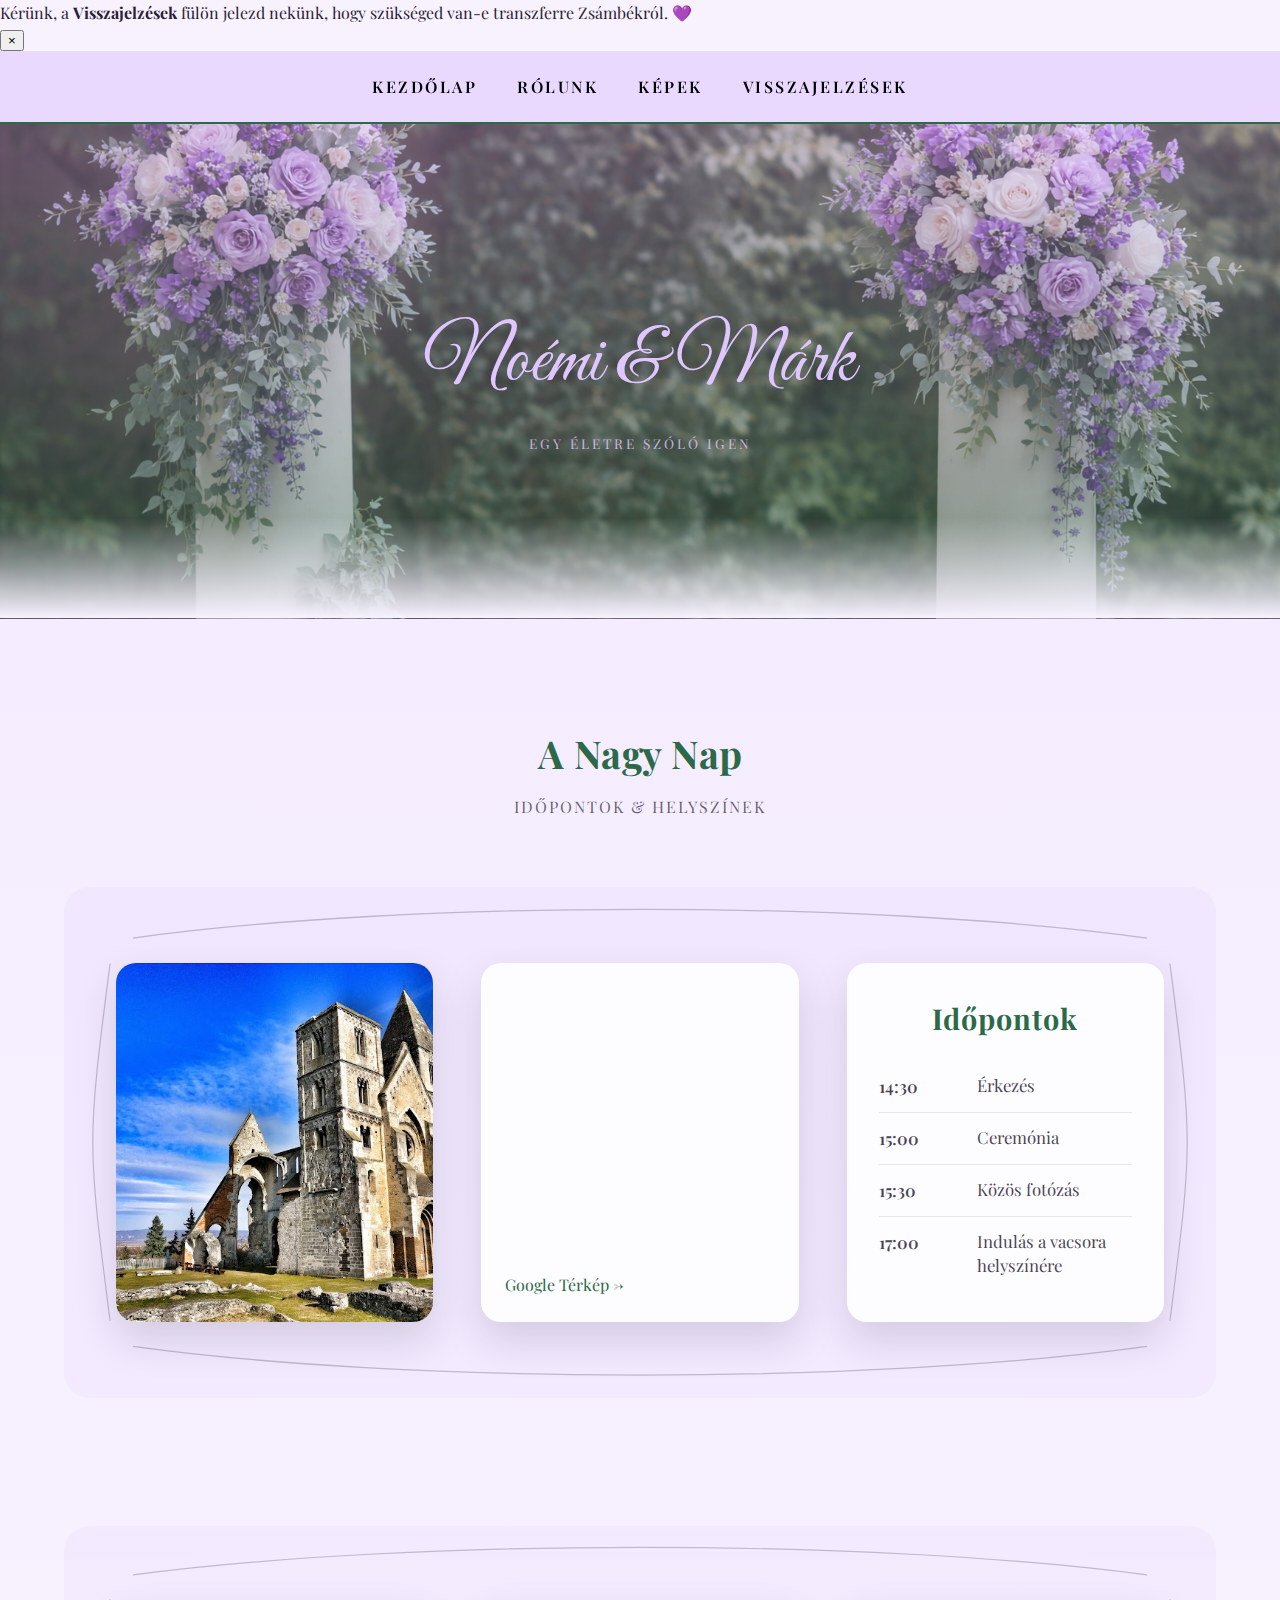
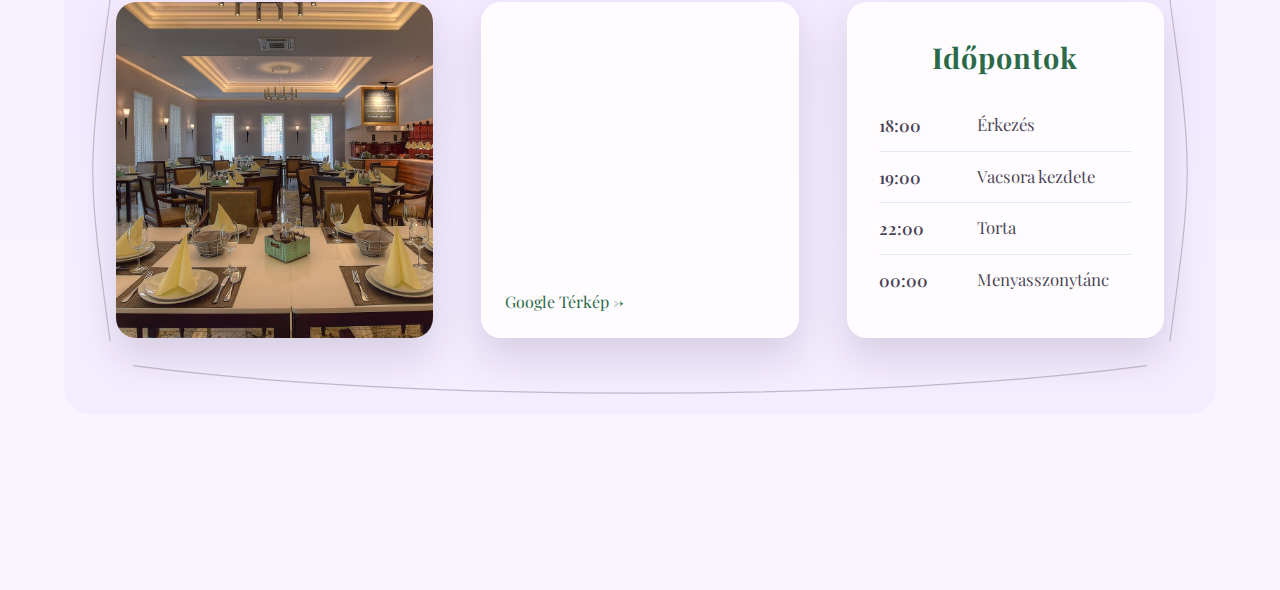
<file: index.html>
<!DOCTYPE html>
<html lang="en">

<head>
    <meta charset="UTF-8">
    <title>Noémi & Márk</title>
    <link rel="stylesheet" href="styles.css">
</head>

<script>
  const closeNavGuide = document.getElementById("closeNavGuide");
  const navGuide = document.getElementById("navGuide");

  closeNavGuide.addEventListener("click", function () {
    navGuide.style.display = "none";
  });
</script>
    
<body>

    <div class="nav-guide" id="navGuide">
  <div class="nav-guide-text">
    Kérünk, a <strong>Visszajelzések</strong> fülön jelezd nekünk, hogy szükséged van-e transzferre Zsámbékról. 💜
  </div>
  <button class="nav-guide-close" id="closeNavGuide" aria-label="Bezárás">
    ×
  </button>
</div>
    
<nav>
  <a href="index.html">Kezdőlap</a>
  <a href="rolunk.html">Rólunk</a>
  <a href="pictures.html">Képek</a>
  <a href="registry.html">Visszajelzések</a>
    
</nav>


    <section class="hero">
        <div class="hero-content">
            <div class="names">Noémi & Márk</div>
            <div class="subtitle">Egy életre szóló Igen</div>
        </div>
    </section>


    <section class="locations-section">

        <div class="section-header">
            <h2>A Nagy Nap</h2>
            <p>Időpontok & Helyszínek</p>
        </div>

        <div class="locations-day-grid">

            <!-- ROW 1: Zsámbéki Romtemplom -->
            <section class="decorated">

                <!-- SVG vine border -->
                <svg class="vine-border" viewBox="0 0 1000 400" preserveAspectRatio="none">
                    <!-- Top vine -->
                    <path d="M60,40 C300,10 700,10 940,40" stroke="#2C2433" stroke-width="1" fill="none"
                        opacity="0.25" />

                    <!-- Bottom vine -->
                    <path d="M60,360 C300,390 700,390 940,360" stroke="#2C2433" stroke-width="1" fill="none"
                        opacity="0.25" />

                    <!-- Left vine -->
                    <path d="M40,60 C20,200 20,200 40,340" stroke="#2C2433" stroke-width="1" fill="none"
                        opacity="0.25" />

                    <!-- Right vine -->
                    <path d="M960,60 C980,200 980,200 960,340" stroke="#2C2433" stroke-width="1" fill="none"
                        opacity="0.25" />
                </svg>

                <!-- YOUR EXISTING ROW (unchanged) -->
                <div class="day-row">

                    <!-- Image -->
                    <div class="day-image">
                        <img src="1.jpg" alt="Zsámbéki Romtemplom">
                    </div>

                    <!-- Map -->
                    <div class="day-map">
                        <iframe src="https://www.google.com/maps?q=Zs%C3%A1mb%C3%A9ki%20Romtemplom&output=embed"
                            loading="lazy">
                        </iframe>

                        <a href="https://www.google.com/maps/place/Zs%C3%A1mb%C3%A9ki+Romtemplom/@47.5493387,18.7122621,565m/data=!3m2!1e3!4b1!4m6!3m5!1s0x476a7271c5ea17f9:0xcf1ba112addd4d92!8m2!3d47.5493387!4d18.714837!16s%2Fg%2F1tfcs03c?entry=ttu&g_ep=EgoyMDI2MDIwMS4wIKXMDSoASAFQAw%3D%3D" target="_blank">
                            Google Térkép →
                        </a>
                    </div>

                    <!-- Timetable -->
                    <div class="timetable">
                        <h4>Időpontok</h4>
                        <ul class="timeline">
                            <li><span class="time">14:30</span><span class="event">Érkezés</span></li>
                            <li><span class="time">15:00</span><span class="event">Ceremónia</span></li>
                            <li><span class="time">15:30</span><span class="event">Közös fotózás</span></li>
                            <li><span class="time">17:00</span><span class="event">Indulás a vacsora helyszínére</span></li>
                        </ul>
                    </div>

                </div>

            </section>



            <!-- ROW 2: Mimama konyhája -->
            <section class="decorated">

                <!-- SVG vine border -->
                <svg class="vine-border" viewBox="0 0 1000 400" preserveAspectRatio="none">
                    <!-- Top vine -->
                    <path d="M60,40 C300,10 700,10 940,40" stroke="#2C2433" stroke-width="1" fill="none"
                        opacity="0.25" />

                    <!-- Bottom vine -->
                    <path d="M60,360 C300,390 700,390 940,360" stroke="#2C2433" stroke-width="1" fill="none"
                        opacity="0.25" />

                    <!-- Left vine -->
                    <path d="M40,60 C20,200 20,200 40,340" stroke="#2C2433" stroke-width="1" fill="none"
                        opacity="0.25" />

                    <!-- Right vine -->
                    <path d="M960,60 C980,200 980,200 960,340" stroke="#2C2433" stroke-width="1" fill="none"
                        opacity="0.25" />
                </svg>
                <div class="day-row">

                    <!-- Image -->
                    <div class="day-image">
                        <img src="2.jpg" alt="Mimama konyhája">
                    </div>

                    <!-- Map -->
                    <div class="day-map">

                        <iframe src="https://www.google.com/maps?q=Mimama%20Konyh%C3%A1ja&output=embed" loading="lazy">
                        </iframe>

                        <a href="https://www.google.com/maps/place/Mimama+Konyh%C3%A1ja/@47.4710027,19.0214587,17z/data=!3m1!4b1!4m6!3m5!1s0x4741ddc5dc1827e7:0x57488751af0c3adc!8m2!3d47.4709991!4d19.0240336!16s%2Fg%2F11f1210s2b?entry=ttu&g_ep=EgoyMDI2MDEyOC4wIKXMDSoASAFQAw%3D%3D"
                            target="_blank">
                            Google Térkép →
                        </a>
                    </div>

                    <!-- Timetable -->
                    <div class="timetable">
                        <h4>Időpontok</h4>

                        <ul class="timeline">
                            <li><span class="time">18:00</span><span class="event">Érkezés</span></li>
                            <li><span class="time">19:00</span><span class="event">Vacsora kezdete</span></li>
                            <li><span class="time">22:00</span><span class="event">Torta</span></li>
                            <li><span class="time">00:00</span><span class="event">Menyasszonytánc</span></li>
                        </ul>
                    </div>

                </div>
            </section>

        </div>

    </section>

</body>

</html>
</file>
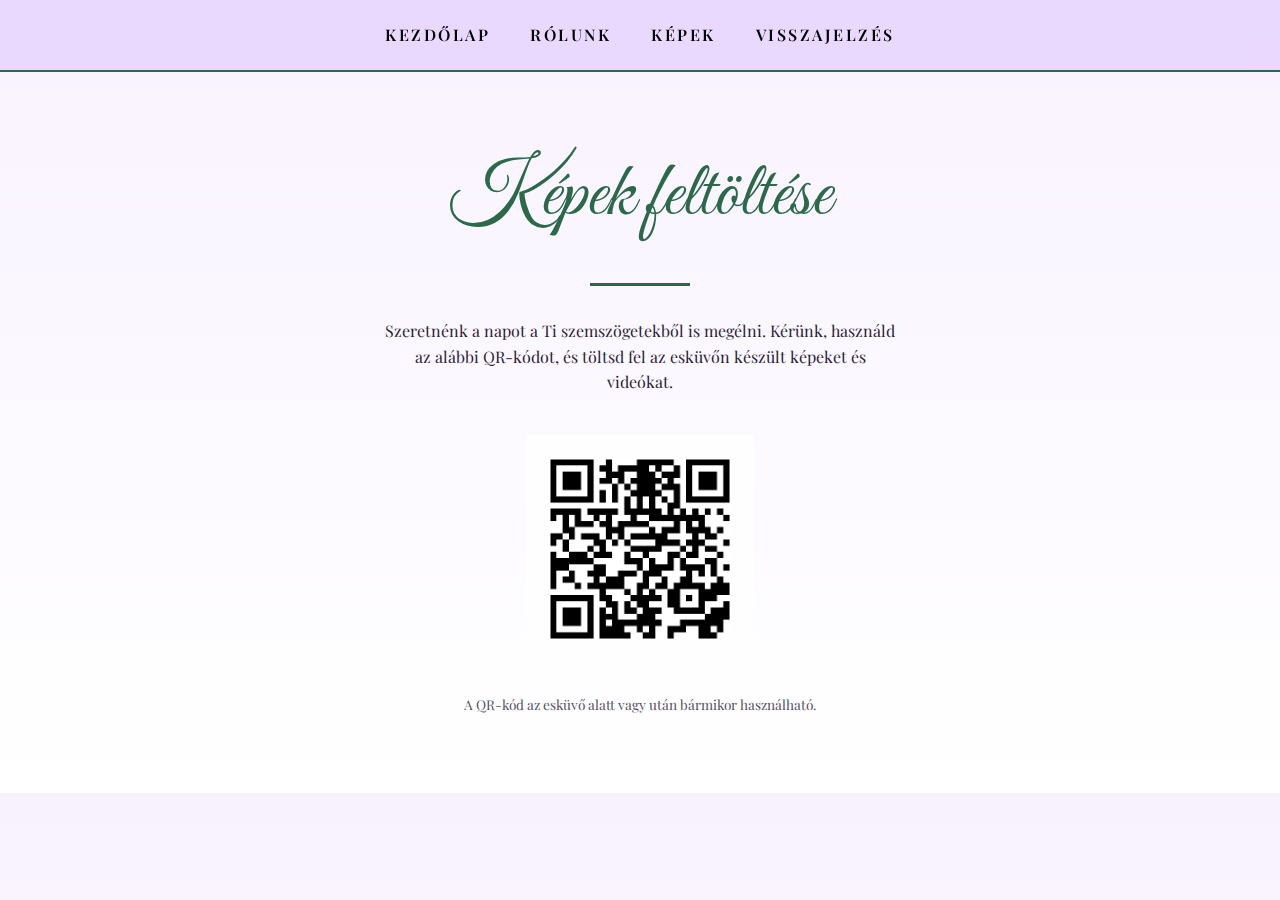
<file: pictures.html>
<!DOCTYPE html>
<html>

<head>
    <title>N & M Esküvő</title>
    <link rel="stylesheet" href="styles.css">
</head>

<body>

<nav>
  <a href="index.html">Kezdőlap</a>
  <a href="rolunk.html">Rólunk</a>
  <a href="pictures.html">Képek</a>
  <a href="registry.html">Visszajelzés</a>
</nav>


    <div class="container story-container">

        <div class="names">Képek feltöltése</div>
        <div class="divider"></div>

        <p class="story-text">
            Szeretnénk a napot a Ti szemszögetekből is megélni.
            Kérünk, használd az alábbi QR-kódot, és töltsd fel az esküvőn készült képeket
            és videókat.
        </p>

        <div class="qr-wrapper">
            <img src="qr.png" alt="QR code for uploading wedding photos">
        </div>

        <p class="story-hint">
            A QR-kód az esküvő alatt vagy után bármikor használható.
        </p>

    </div>


</body>

</html>
</file>
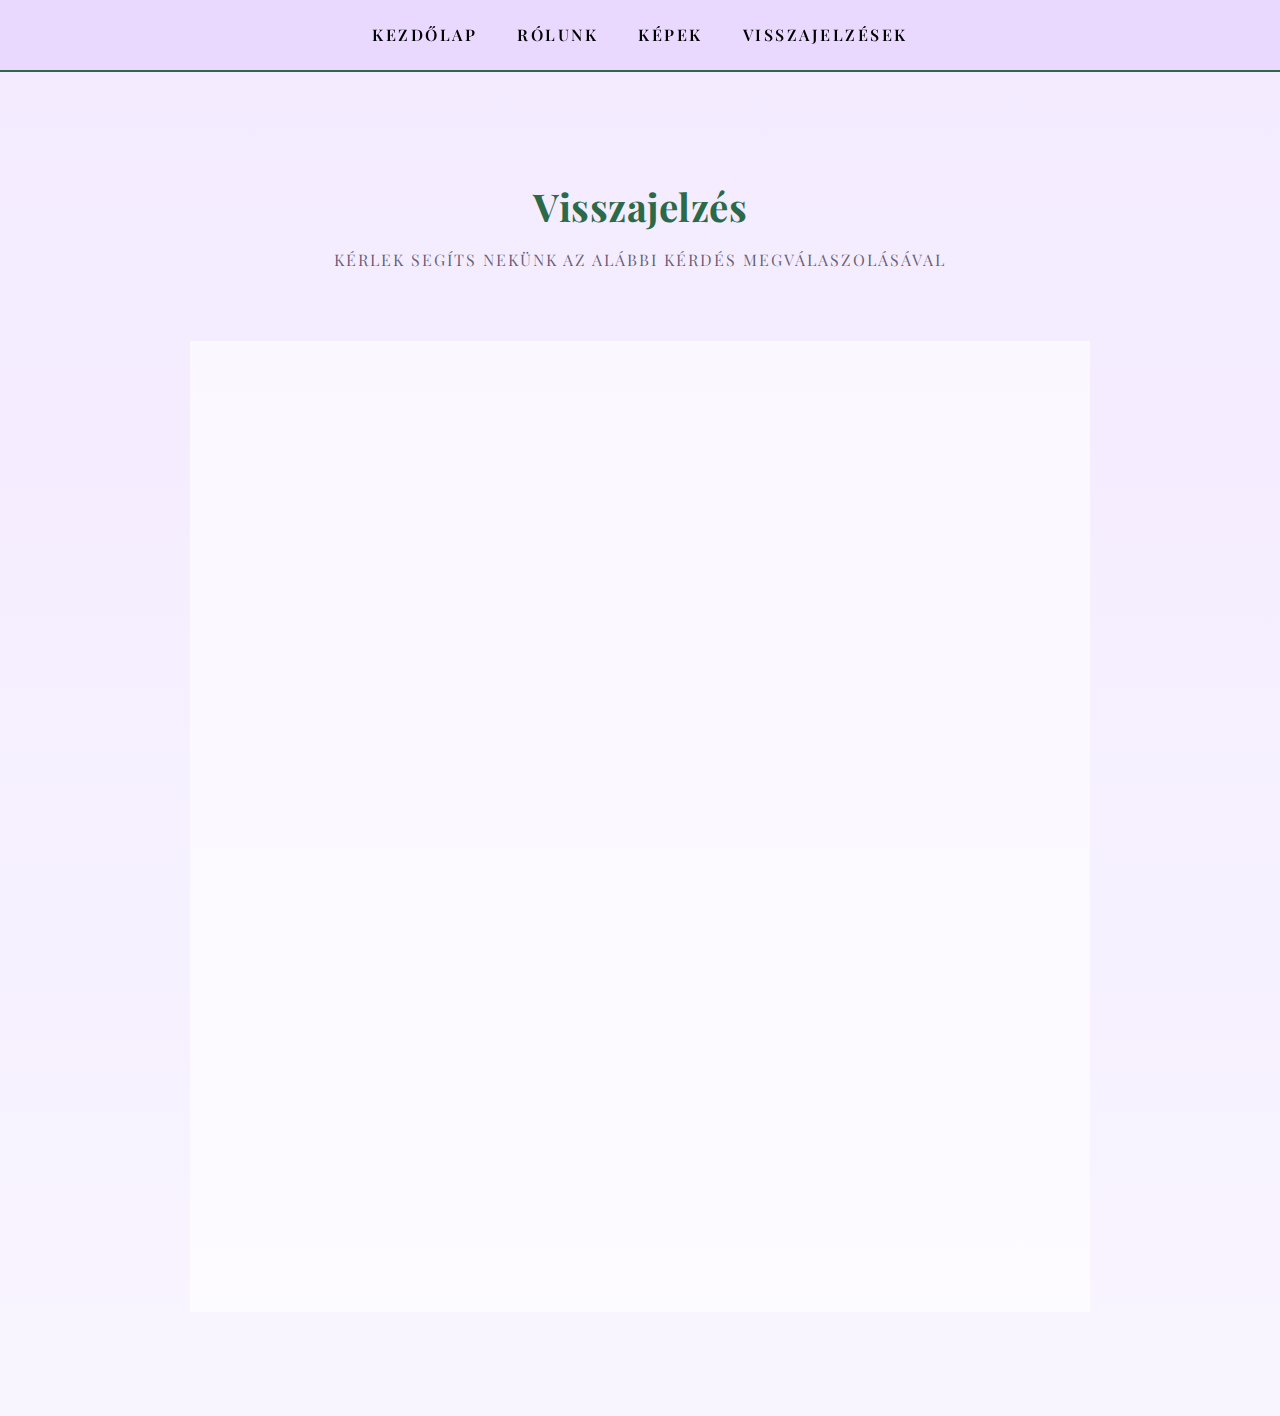
<file: registry.html>
<!DOCTYPE html>
<html lang="en">

<head>
    <meta charset="UTF-8">
    <title>Registry & Transportation</title>
    <link rel="stylesheet" href="styles.css">
</head>

<body>

<nav>
  <a href="index.html">Kezdőlap</a>
  <a href="rolunk.html">Rólunk</a>
  <a href="pictures.html">Képek</a>
  <a href="registry.html">Visszajelzések</a>
</nav>




    <section class="locations-section">

        <div class="section-header">
            <h2>Visszajelzés</h2>
            <p>Kérlek segíts nekünk az alábbi kérdés megválaszolásával</p>
        </div>

        <div class="form-wrapper">

            <iframe src="https://forms.gle/4jzQk4HmxkpBxC3w7" frameborder="0" marginheight="0" marginwidth="0"
                loading="lazy">
                Loading…
            </iframe>

        </div>

    </section>

</body>

</html>
</file>
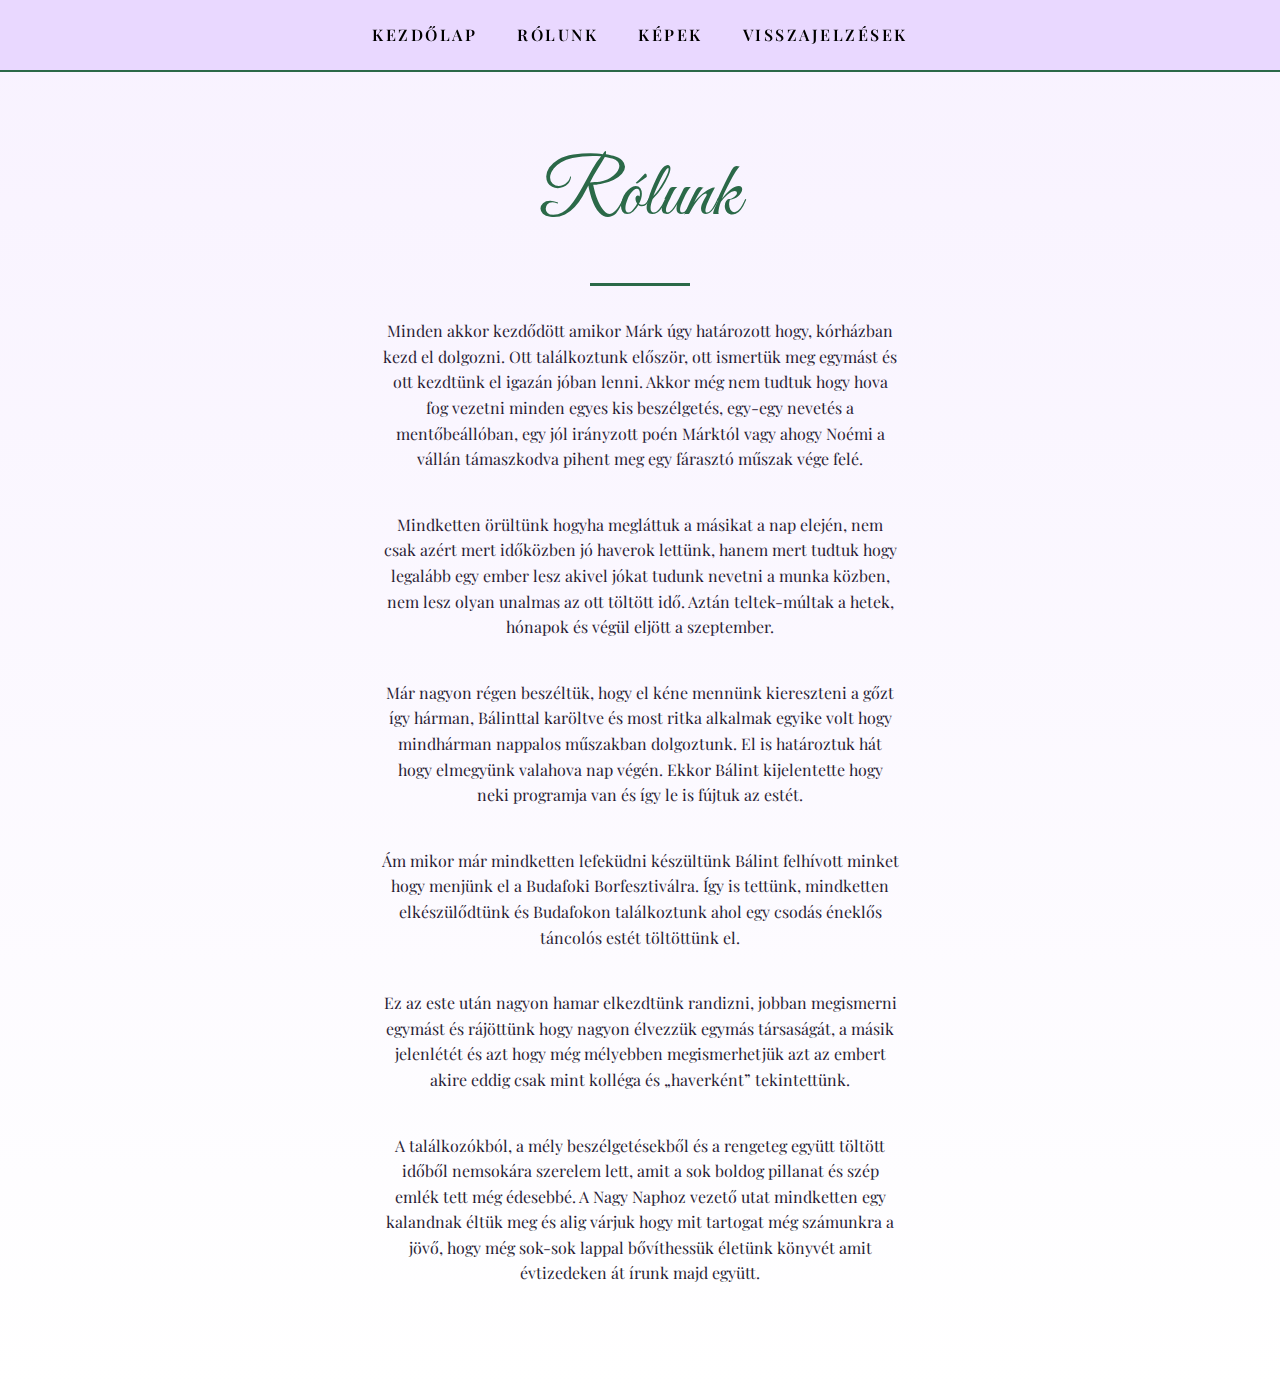
<file: rolunk.html>
<!DOCTYPE html>
<html lang="hu">
<head>
  <meta charset="UTF-8" />
  <meta name="viewport" content="width=device-width, initial-scale=1.0"/>
  <title>Rólunk – Noémi & Márk</title>
  <link rel="stylesheet" href="styles.css" />
</head>

<body>

<nav>
  <a href="index.html">Kezdőlap</a>
  <a href="rolunk.html">Rólunk</a>
  <a href="pictures.html">Képek</a>
  <a href="registry.html">Visszajelzések</a>
</nav>


  <div class="container story-container">
    <div class="names">Rólunk</div>
    <div class="divider"></div>

    <p class="story-text">
      Minden akkor kezdődött amikor Márk úgy határozott hogy, kórházban kezd el dolgozni.
      Ott találkoztunk először, ott ismertük meg egymást és ott kezdtünk el igazán jóban lenni.
      Akkor még nem tudtuk hogy hova fog vezetni minden egyes kis beszélgetés, egy-egy nevetés a mentőbeállóban,
      egy jól irányzott poén Márktól vagy ahogy Noémi a vállán támaszkodva pihent meg egy fárasztó műszak vége felé.
    </p>

    <p class="story-text">
      Mindketten örültünk hogyha megláttuk a másikat a nap elején, nem csak azért mert időközben jó haverok lettünk,
      hanem mert tudtuk hogy legalább egy ember lesz akivel jókat tudunk nevetni a munka közben, nem lesz olyan unalmas
      az ott töltött idő. Aztán teltek-múltak a hetek, hónapok és végül eljött a szeptember.
    </p>

    <p class="story-text">
      Már nagyon régen beszéltük, hogy el kéne mennünk kiereszteni a gőzt így hárman, Bálinttal karöltve és most ritka alkalmak
      egyike volt hogy mindhárman nappalos műszakban dolgoztunk. El is határoztuk hát hogy elmegyünk valahova nap végén.
      Ekkor Bálint kijelentette hogy neki programja van és így le is fújtuk az estét.
    </p>

    <p class="story-text">
      Ám mikor már mindketten lefeküdni készültünk Bálint felhívott minket hogy menjünk el a Budafoki Borfesztiválra.
      Így is tettünk, mindketten elkészülődtünk és Budafokon találkoztunk ahol egy csodás éneklős táncolós estét töltöttünk el.
    </p>

    <p class="story-text">
      Ez az este után nagyon hamar elkezdtünk randizni, jobban megismerni egymást és rájöttünk hogy nagyon élvezzük egymás társaságát,
      a másik jelenlétét és azt hogy még mélyebben megismerhetjük azt az embert akire eddig csak mint kolléga és „haverként” tekintettünk.
    </p>

    <p class="story-text">
      A találkozókból, a mély beszélgetésekből és a rengeteg együtt töltött időből nemsokára szerelem lett, amit a sok boldog pillanat és szép
      emlék tett még édesebbé. A Nagy Naphoz vezető utat mindketten egy kalandnak éltük meg és alig várjuk hogy mit tartogat még számunkra a jövő,
      hogy még sok-sok lappal bővíthessük életünk könyvét amit évtizedeken át írunk majd együtt.
    </p>
  </div>

</body>
</html>
</file>
<file: styles.css>
@import url("https://fonts.googleapis.com/css2?family=Playfair+Display:wght@400;600&family=Great+Vibes&display=swap");

:root {

  --section-bg: rgba(224, 198, 255, 0.18);

  /* === WEDDING COLORS === */
  --purple-main: #E0C6FF;
  --purple-soft: #F3E9FF;
  --purple-deep: #C8A9F4;

  --green-main: #2B6948;
  --green-soft: #3F8A63;

  /* === NEUTRALS === */
  --text-dark: #2B1E36;
  --text-light: #FFFFFF;

  --background-main: #F8F2FF;
  --surface: rgba(255, 255, 255, 0.85);

  --radius: 20px;
  --shadow-soft: 0 18px 40px rgba(43, 30, 54, 0.15);

  /* HERO OVERLAY */
  --hero-overlay-top: rgba(224, 198, 255, 0.35);
  --hero-overlay-bottom: rgba(43, 105, 72, 0.45);

}



.container {
  max-width: 1000px;
  margin: 0 auto;
  padding: 4rem 2rem;
}


* { box-sizing: border-box; }

body {
  margin: 0;
  font-family: "Playfair Display", serif;
  color: var(--text-dark);
  background: linear-gradient(180deg, var(--background-main) 0%, #ffffff 100%);
}




a {
  color: var(--green-main);
  text-decoration: none;
}
a:hover { text-decoration: underline; }


/* NAV */
nav {
  position: sticky;
  top: 0;
  z-index: 50;

  padding: 1.4rem 2rem;

  display: flex;
  justify-content: center;
  gap: 2.5rem;

  background: rgba(224, 198, 255, 0.6);
  backdrop-filter: blur(12px);
  border-bottom: 2px solid var(--green-main);

  font-size: 1rem;          /* bigger */
  letter-spacing: 2.5px;    /* elegant spacing */
  text-transform: uppercase;
}

nav a {
  color: #000000;
  font-weight: 600;         /* stronger presence */
  transition: all 0.25s ease;
}



/* HERO */
.hero {
  min-height: 55vh;
  padding: 6rem 2rem 5rem;
  display: flex;
  align-items: center;
  justify-content: center;
  text-align: center;

  background-image:
    linear-gradient(var(--hero-overlay-top), var(--hero-overlay-bottom)),
    url("hero.png");

  background-size: cover;
  background-position: center;
}

/* Only the hero text (nothing else on the site) */
.hero .names {
  color: #E0C6FF;  /* Your wedding lavender */
  text-shadow: 0 6px 22px rgba(0, 0, 0, 0.35);
}

.hero .subtitle {
  color: rgba(224, 198, 255, 0.85);
  letter-spacing: 3px;
  text-shadow: 0 4px 18px rgba(0, 0, 0, 0.25);
}




.names {
  font-family: "Great Vibes", cursive;
  font-size: clamp(3rem, 6vw, 5rem);
  margin: 0;
}

.subtitle {
  margin-top: 0.5rem;
  letter-spacing: 2px;
  text-transform: uppercase;
  font-size: 0.85rem;
}

.hero-content {
  animation: fadeUp 1.2s ease-out both;
}

@keyframes fadeUp {
  from { opacity: 0; transform: translateY(30px); }
  to   { opacity: 1; transform: translateY(0); }
}

@media (max-width: 768px) {
  .hero { min-height: 45vh; padding: 4rem 1.5rem; }
}

/* SECTION HEADER */
.section-header {
  text-align: center;
  padding: 0 1rem;
  margin: 0 auto 3.5rem;
  max-width: 650px;
}

.section-header h2 {
  font-size: 2rem;
  margin: 0 0 0.5rem;
}

.section-header p {
  margin: 0;
  font-size: 0.95rem;
  letter-spacing: 1px;
}

/* THE DAY SECTION */
.locations-section {
  background: var(--section-bg);
  padding: 5rem 4rem;
}

/* This is what makes it feel "full-width" without being chaotic */
.locations-day-grid {
  width: 100%;
  display: flex;
  flex-direction: column;
  gap: 3.5rem;
}

/* 3 equal columns, same height, aligned */
.day-row {
  width: 100%;
  display: grid;
  grid-template-columns: repeat(3, 1fr);
  gap: 3rem;
  align-items: stretch;
}

/* Unified panel styling: NO borders */
.day-image,
.day-map,
.timetable {
  background: var(--purple-main);
  border-radius: var(--radius);
  box-shadow: var(--shadow-soft);
  overflow: hidden;
  min-height: 320px;
}



/* IMAGE */
.day-image {
  padding: 0;
  overflow: hidden;
}
.day-image img {
  width: 100%;
  height: 100%;
  object-fit: cover;
  display: block;
}

/* MAP */
.day-map {
  padding: 1.5rem;
  display: flex;
  flex-direction: column;
}

.day-map h3 {
  margin: 0 0 1rem;
  font-size: 1.15rem;
}
.day-map iframe {
  width: 100%;
  flex: 1;
  border: 0;
  min-height: 220px;
  margin-bottom: 0.75rem;
}

/* TIMETABLE */
.timetable {
  padding: 2rem;
  display: flex;
  flex-direction: column;
}
.timetable h4 {
  margin: 0 0 1.5rem;
  font-size: 2.2rem;
  letter-spacing: 1px;
  /* center text */
  text-align: center;
}
.timeline {
  list-style: none;
  padding: 0;
  margin: 0;
}
.timeline li {
  display: grid;
  grid-template-columns: 72px 1fr;
  gap: 1.25rem;
  padding: 0.6rem 0;
  font-size: 1.2rem;
}
.time { font-weight: 600; }
.event { line-height: 1.4; }

/* RESPONSIVE */
@media (max-width: 1100px) {
  .locations-section { padding: 4rem 2rem; }
  .day-row { grid-template-columns: 1fr; gap: 2rem; }
  .day-image, .day-map, .timetable { min-height: auto; }
  .day-map iframe { min-height: 240px; }
}

.form-wrapper {
  max-width: 900px;
  margin: 0 auto;
}

.form-wrapper iframe {
  width: 100%;
  height: 900px;
  border: 0;
}

.form-wrapper {
  background: rgba(255, 255, 255, 0.6);
  padding: 2rem;
}

.story-container {
  text-align: center;
}

.story-text {
  max-width: 520px;
  margin: 2rem auto 2.5rem;
  font-size: 1rem;
  line-height: 1.6;
}

.qr-wrapper {
  display: inline-block;
  padding: 1.5rem;
  background: rgba(255, 255, 255, 0.6);
}

.divider {
  width: 100px;
  height: 3px;
  margin: 1.5rem auto;
  background: var(--green-main);
}


.qr-wrapper img {
  width: 180px;
  height: auto;
  display: block;
}

.story-hint {
  margin-top: 1.5rem;
  font-size: 0.85rem;
  opacity: 0.8;
}

.decorated {
  position: relative;
  padding: 4rem 3rem;
  margin-bottom: 4rem;
}

.vine-border {
  position: absolute;
  inset: 0;
  width: 100%;
  height: 100%;
  pointer-events: none;
  z-index: 0;
}

.decorated .day-row {
  position: relative;
  z-index: 1;
}

h2, h3, h4 {
  color: var(--green-main);
}

/* Big titles on inner pages (not hero) */
.story-container .names {
  color: #2B6948;  /* your wedding green */
}

/* Luxury rhythm */
body {
  line-height: 1.6;
}

.locations-section {
  padding: 6.5rem 4rem;
}

@media (max-width: 1100px) {
  .locations-section {
    padding: 4.5rem 1.5rem;
  }
}
.section-header {
  text-align: center;
  padding: 0 1rem;
  margin: 0 auto 4.25rem;
  max-width: 720px;
}

.section-header h2 {
  font-size: clamp(2rem, 3vw, 2.6rem);
  margin: 0 0 0.6rem;
  letter-spacing: 0.5px;
}

.section-header p {
  margin: 0;
  font-size: 1rem;
  letter-spacing: 2px;
  color: rgba(43, 30, 54, 0.70);
  text-transform: uppercase;
}
.day-image,
.day-map,
.timetable {
  background: var(--surface);
  border-radius: var(--radius);
  box-shadow: var(--shadow-soft);
  overflow: hidden;
  min-height: 320px;
  transition: transform 220ms ease, box-shadow 220ms ease;
}

.decorated:hover .day-image,
.decorated:hover .day-map,
.decorated:hover .timetable {
  transform: translateY(-4px);
  box-shadow: 0 22px 55px rgba(43, 30, 54, 0.18);
}
.timetable h4 {
  margin: 0 0 1.25rem;
  font-size: 1.8rem;
  letter-spacing: 1px;
  text-align: center;
  color: var(--green-main);
}

.timeline li {
  display: grid;
  grid-template-columns: 78px 1fr;
  gap: 1.25rem;
  padding: 0.75rem 0;
  border-bottom: 1px solid rgba(43, 105, 72, 0.12);
  font-size: 1.05rem;
}

.timeline li:last-child {
  border-bottom: none;
}

.time {
  font-weight: 600;
  color: rgba(43, 30, 54, 0.85);
}

.event {
  line-height: 1.45;
  color: rgba(43, 30, 54, 0.85);
}
.decorated {
  position: relative;
  padding: 4.75rem 3.25rem;
  margin-bottom: 4.5rem;
  border-radius: calc(var(--radius) + 6px);
  background: rgba(224, 198, 255, 0.16);
}

@media (max-width: 1100px) {
  .decorated {
    padding: 3rem 1.25rem;
  }
}
.hero {
  position: relative;
  border-bottom: 1px solid rgba(43, 105, 72, 0.25);
}

.hero::after {
  content: "";
  position: absolute;
  bottom: 0;
  left: 0;
  width: 100%;
  height: 100px;

  background: linear-gradient(
    to bottom,
    rgba(0, 0, 0, 0) 0%,
    var(--background-main) 100%
  );

  pointer-events: none;
}
</file>
